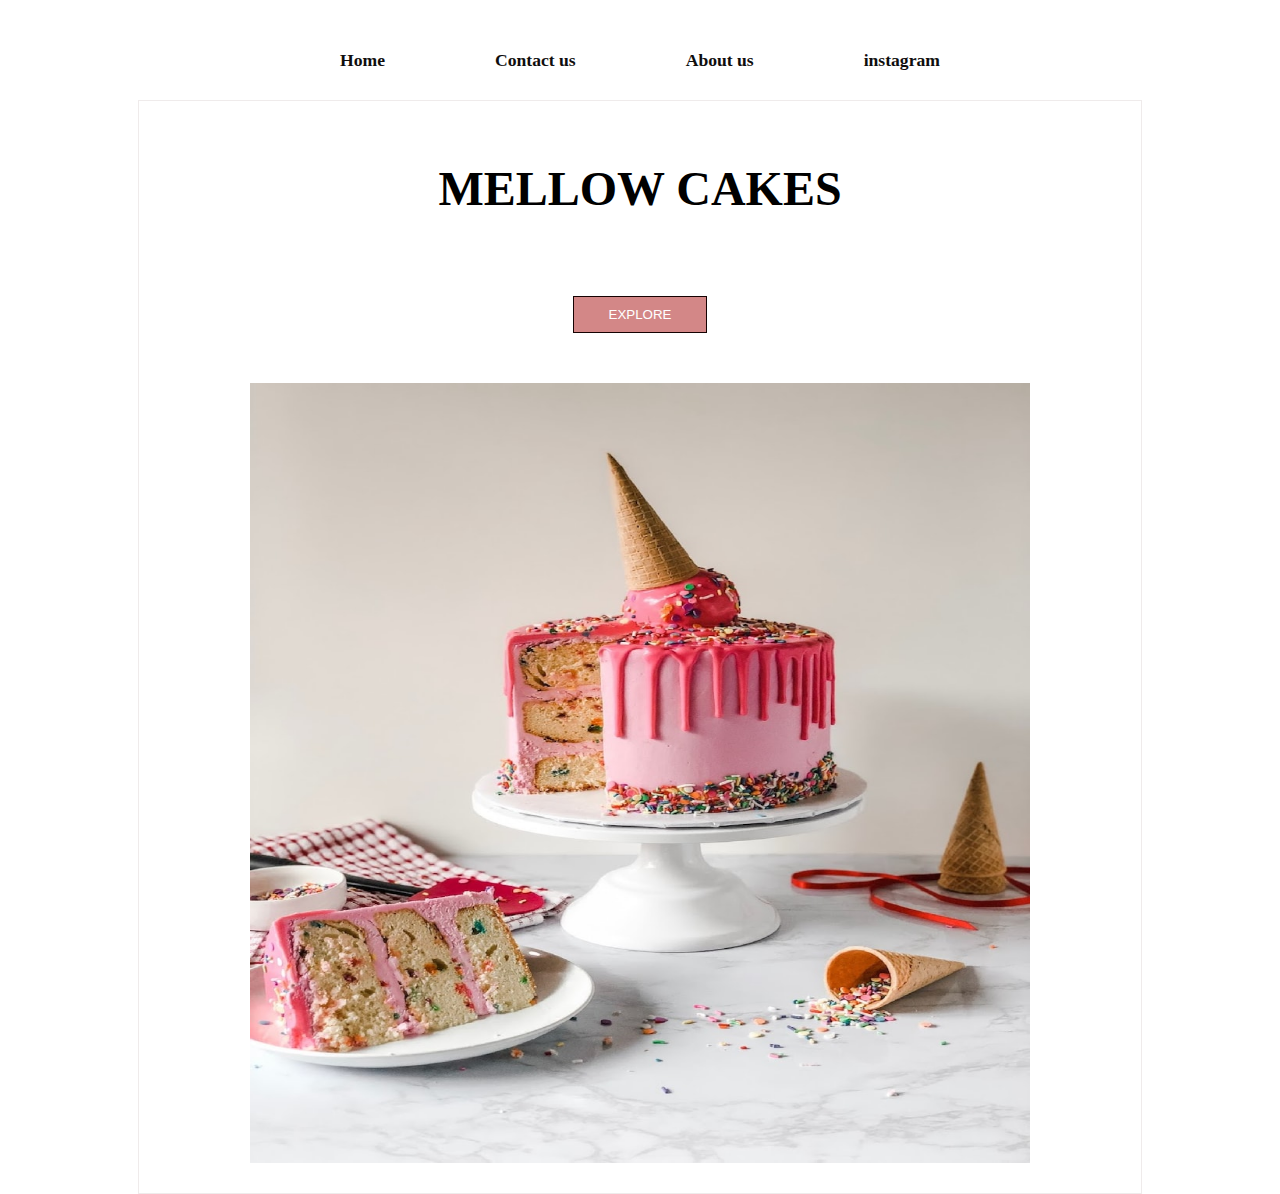
<file: index.html>
<!DOCTYPE html>
<html lang="en">
    <head>
        <meta charset="UTF-8">
        <meta name="viewport" content="width=device-width, initial-scale=1.0">
        <title>mellow cakes</title>
        <link rel="stylesheet" href="style.css">
        
    </head>
    <body>
        <nav class="navbar">
        <ul>
            
            <li><a href="home.html">Home</a></li>
            <li><a href="contact.html">Contact us</a></li>
            <li><a href="aboutus.html">About us</a></li>
            <li><a href="https://www.instagram.com/mellow__cake__/">instagram</a></li>
        </ul>
    </nav>
    <section id="Home">
    <div class="main">
        <h1 class="headings">MELLOW CAKES</h1>
       <a href="explore.html"> <button class="btn">EXPLORE</button></a>
        <img src="cake.jpg" height="800px" width="800px">
    </section>
    </div>
    </body>

</html>
</file>
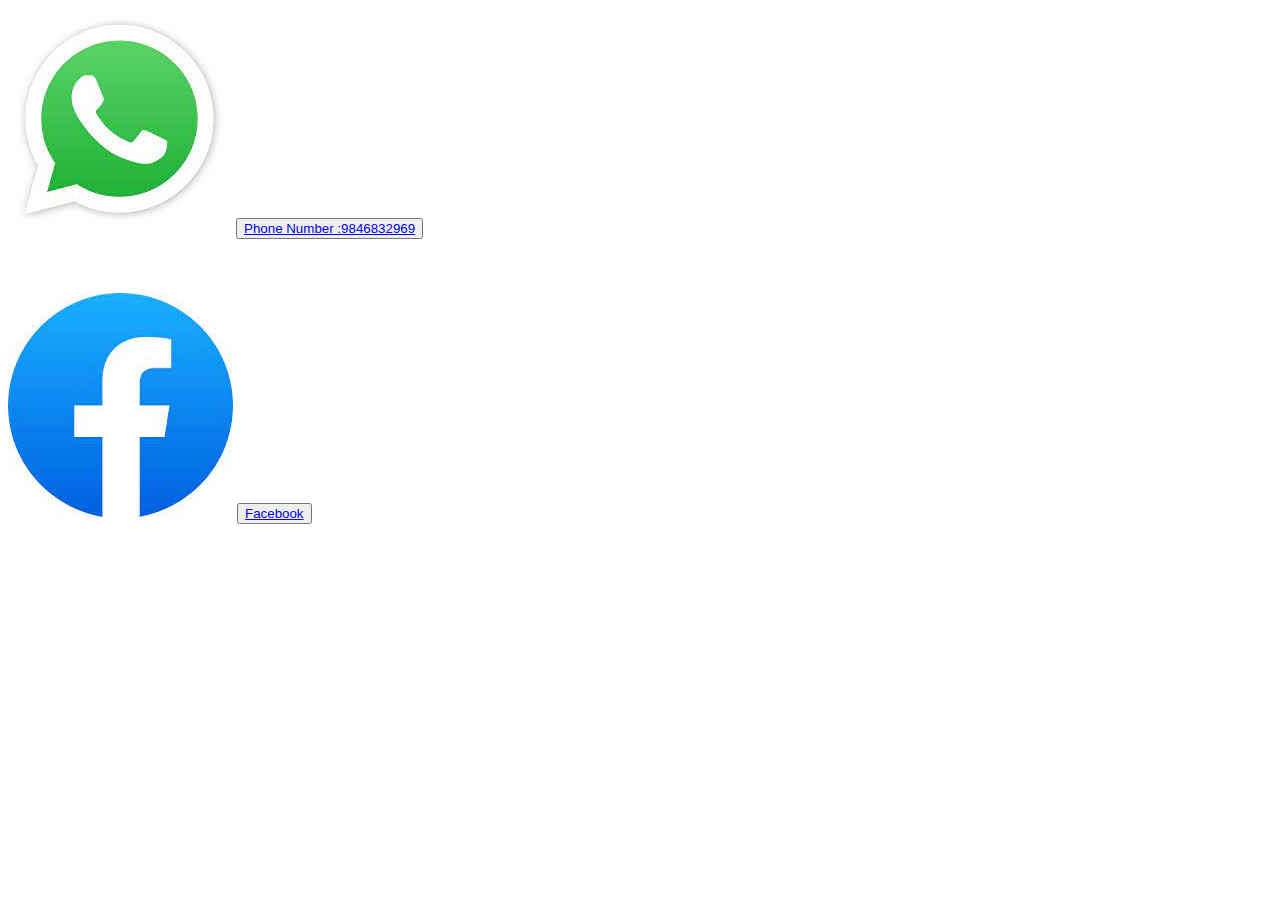
<file: contact.html>
<!DOCTYPE html>
<html>
    <head>
        <title>contact</title>
        <img src="[data-uri]">
        <button><a href="https://api.whatsapp.com/send/?phone=9846832969&text&type=phone_number&app_absent=0"> Phone Number :9846832969</a></button>
        <br>
        <br>
        <br>
        <br>


<img src="[data-uri]">


<button><a href="https://m.facebook.com/people/Mellow-cakes/100064583899955/">Facebook</a></button>  </head>
</html>
</file>
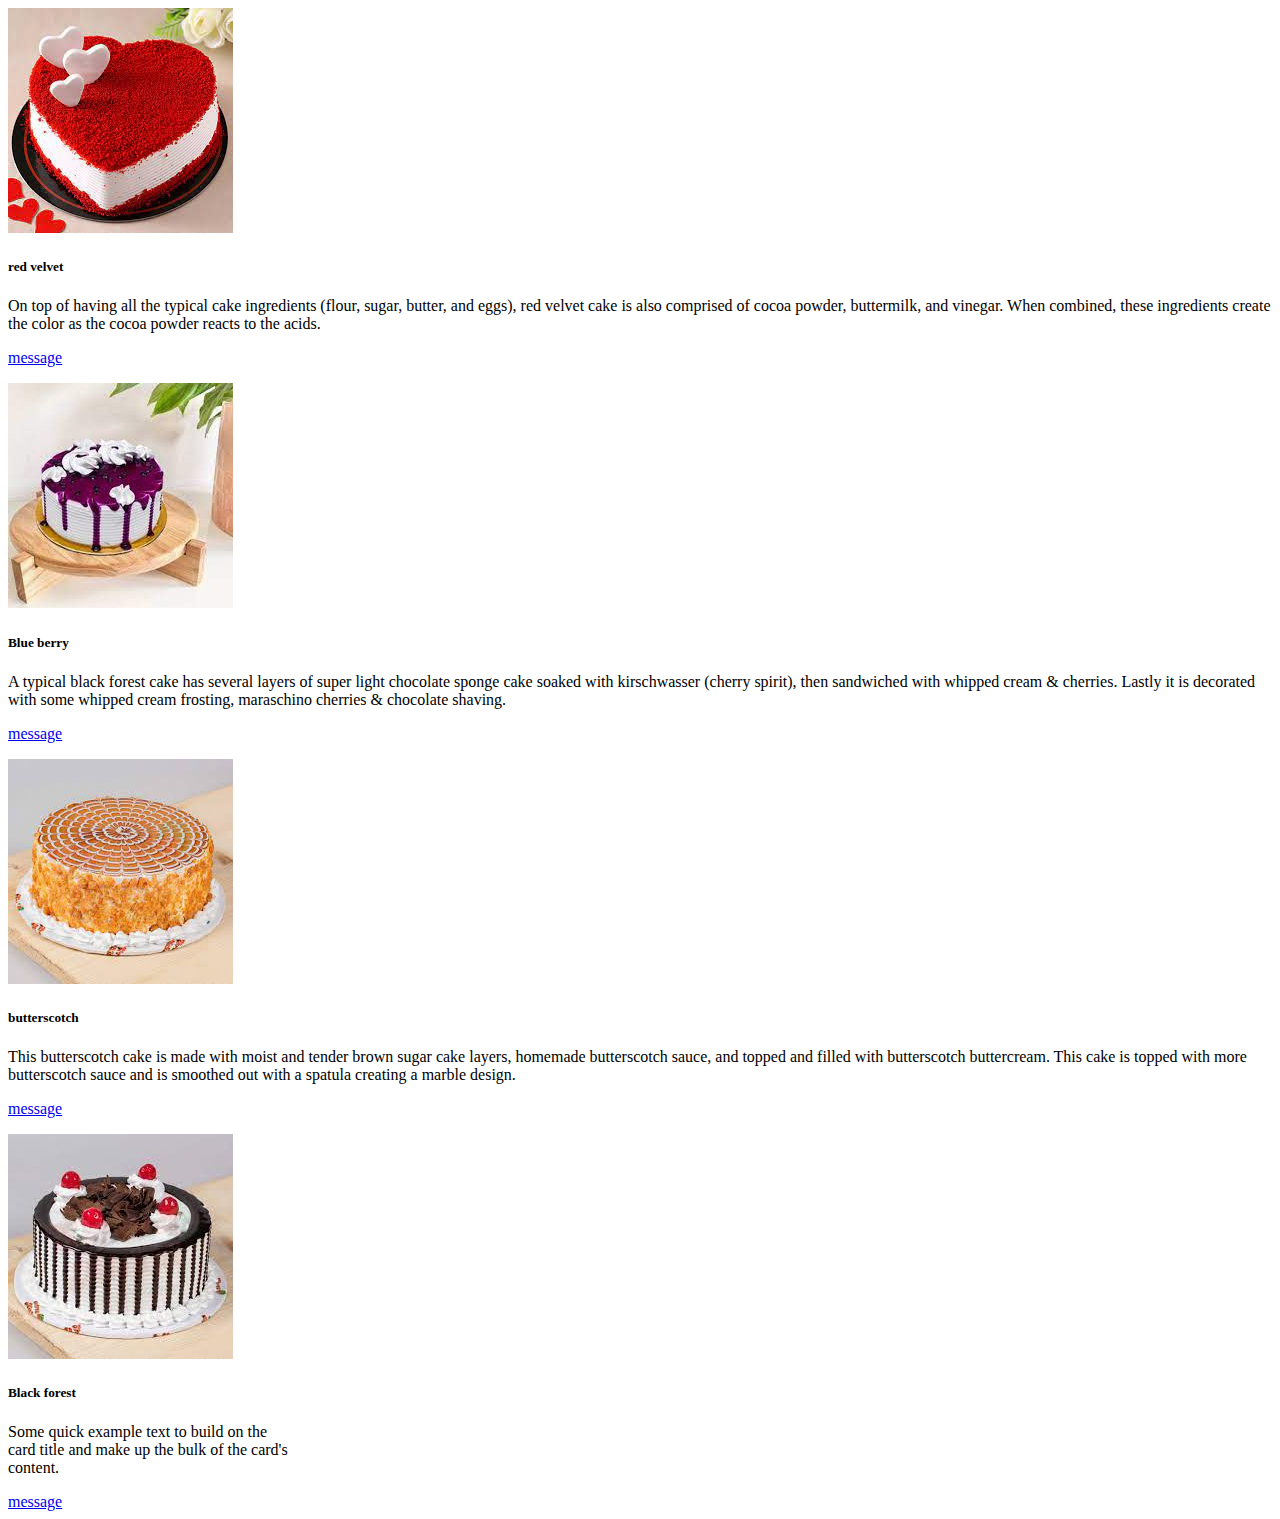
<file: explore.html>
<!DOCTYPE html>
<html>
    <head>
        <link href="https://cdn.jsdelivr.net/npm/bootstrap@5.3.0/dist/css/bootstrap.min.css" rel="stylesheet" integrity="sha384-9ndCyUaIbzAi2FUVXJi0CjmCapSmO7SnpJef0486qhLnuZ2cdeRhO02iuK6FUUVM" crossorigin="anonymous">
        <script src="https://cdn.jsdelivr.net/npm/bootstrap@5.3.0/dist/js/bootstrap.bundle.min.js" integrity="sha384-geWF76RCwLtnZ8qwWowPQNguL3RmwHVBC9FhGdlKrxdiJJigb/j/68SIy3Te4Bkz" crossorigin="anonymous"></script>

    </head>
    <body>







        <div class="card-group">
            <div class="card">
              <img src="[data-uri]" class="card-img-top" alt="...">
              <div class="card-body">
                <h5 class="card-title">red velvet</h5>
                <p class="card-text">
                    On top of having all the typical cake ingredients (flour, sugar, butter, and eggs), red velvet cake is also comprised of cocoa powder, buttermilk, and vinegar. When combined, these ingredients create the color as the cocoa powder reacts to the acids.</p>
                     <p class="card-text"> <a href="#" class="btn btn-primary">message</a>

              </div>
            </div>
            <div class="card">
              <img src="[data-uri]" class="card-img-top" alt="...">
              <div class="card-body">
                <h5 class="card-title">Blue berry</h5>
                <p class="card-text">A typical black forest cake has several layers of super light chocolate sponge cake soaked with kirschwasser (cherry spirit), then sandwiched with whipped cream & cherries. Lastly it is decorated with some whipped cream frosting, maraschino cherries & chocolate shaving.</p>
                <p class="card-text"> <a href="#" class="btn btn-primary">message</a>

              </div>
            </div>
            <div class="card">
              <img src="[data-uri]" class="card-img-top" alt="...">
              <div class="card-body">
                <h5 class="card-title">butterscotch</h5>
                <p class="card-text">This butterscotch cake is made with moist and tender brown sugar cake layers, homemade butterscotch sauce, and topped and filled with butterscotch buttercream. This cake is topped with more butterscotch sauce and is smoothed out with a spatula creating a marble design.</p>
                <p class="card-text">
                <a href="#" class="btn btn-primary">message</a>



                

              </div>
            </div>
          </div>














































        </h1>
        <div class="card" style="width: 18rem;">
            <img src="[data-uri]" class="card-img-top" alt="...">
            <div class="card-body">
              <h5 class="card-title">Black forest</h5>
              <p class="card-text">Some quick example text to build on the card title and make up the bulk of the card's content.</p>
              <a href="#" class="btn btn-primary">message</a>



             
                    </div>
                  </div>
                </div>
              </div>
            </div>
          </div>
    </body>
</html>
</file>
<file: style.css>
*{
    margin: 10px;
    padding :10px;
    box-sizing: border-box;
}
/* Navbar */
.navbar{
    display: flex;
    justify-content: center;
    align-items: center;
    background-color: rgba(red, green, blue, alpha);
    mask-position: sticky;
    top: 5px;



}
.navbar ul{
    display: flex;
    list-style:none ;
    margin: -60px 0px;
}
.navbar ul li{
    font-family: century;
    font-size: 1.1rem;
    font-weight: bold;
}
.navbar ul li a{
    text-decoration: none;
    color: rgb(15, 14, 14);
    padding: 8px 25px;
    transition: all .5s ease;

}
.navbar ul li a:hover{
    background-color: rgb(228, 213, 213);
    color: black;
    box-shadow: 0 0 10px rgb(19, 17, 17);
}

/* Homesection */
#home{
    display: flex;
    flex-direction: column;

}
#home::before{
    content:"";
    position: absolute;
    top: 0;
    right: 0;
    background-image: url("cake.jpg")no repeat center center/cover;
    height: 900px;
    width:100%;
    z-index: -1;
    opacity: .8;
}
.main{
    display: flex;
    flex-direction: column;
    border: 1px solid rgb(239, 235, 235); 
    align-items: center;
    position: absolute;
    top: 10%;
    right:10%;
    left: 10%;

    }
    .headings{
        padding: 10px 30px;
        font-family: century;
        font-size: 3rem;
        text-align: center;
        margin: 40px 0px;
    }

.btn{
    padding: 10px 35px;
    background-color: rgb(211, 135, 135);
    border: 1px solid rgb(21, 2, 2);
    color: white;
    outline: none;
    transition: .6s ease;

}
    .btn:hover{
        cursor: pointer;
        background-color: rgb(9, 9, 9);
        color: rgb(236, 232, 232);
        box-shadow: 0 0 5px rgb(245, 235, 235),0 0 10px rgb(248, 243, 243), 0 0 15px white;

    }

    }
</file>
